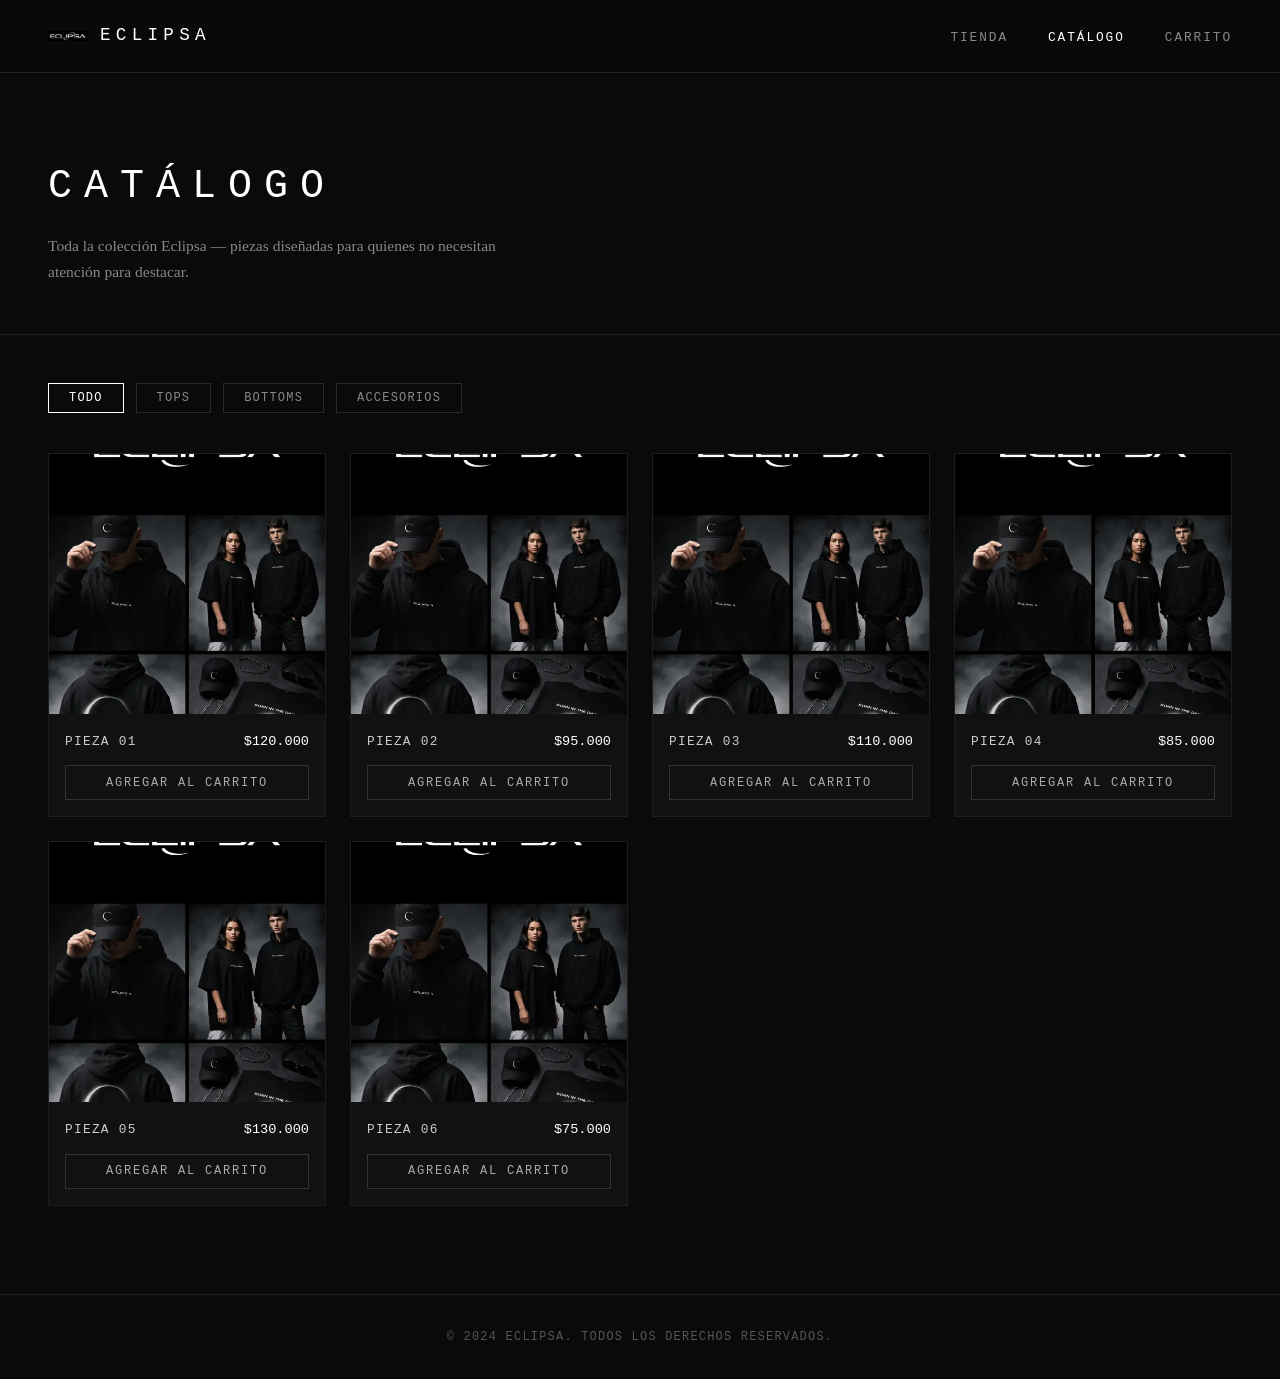
<file: catalogo.html>
<!DOCTYPE html>
<html lang="en">
<head>
    <meta charset="UTF-8">
    <meta name="viewport" content="width=device-width, initial-scale=1.0">
    <link rel="stylesheet" href="style.css">
    <title>Catálogo — Eclipsa</title>
</head>
<body>

    <!-- ===== NAVBAR ===== -->
    <header class="navbar">
        <div class="logo-area">
            <img src="logo1.jpg" alt="Eclipsa Logo" class="logo-img">
            <span class="logo-text">ECLIPSA</span>
        </div>
        <nav>
            <ul class="nav-links">
                <li><a href="index.html#tienda">Tienda</a></li>
                <li><a href="catalogo.html" class="active">Catálogo</a></li>
                <li><a href="index.html#carrito">Carrito</a></li>
            </ul>
        </nav>
    </header>

    <!-- ===== HERO CATÁLOGO ===== -->
    <section class="page-hero">
        <h1>Catálogo</h1>
        <p>Toda la colección Eclipsa — piezas diseñadas para quienes no necesitan atención para destacar.</p>
    </section>

    <!-- ===== GRID CATÁLOGO ===== -->
    <main>
        <section class="catalogo-full">

            <div class="filter-bar">
                <button class="filter-btn active">Todo</button>
                <button class="filter-btn">Tops</button>
                <button class="filter-btn">Bottoms</button>
                <button class="filter-btn">Accesorios</button>
            </div>

            <div class="cards-grid wide">

                <div class="product-card">
                    <div class="card-img-wrap">
                        <img src="imagen1.jpg" alt="Pieza 01">
                    </div>
                    <div class="card-info">
                        <span class="card-name">Pieza 01</span>
                        <span class="card-price">$120.000</span>
                    </div>
                    <button class="btn-secondary">Agregar al carrito</button>
                </div>

                <div class="product-card">
                    <div class="card-img-wrap">
                        <img src="imagen1.jpg" alt="Pieza 02">
                    </div>
                    <div class="card-info">
                        <span class="card-name">Pieza 02</span>
                        <span class="card-price">$95.000</span>
                    </div>
                    <button class="btn-secondary">Agregar al carrito</button>
                </div>

                <div class="product-card">
                    <div class="card-img-wrap">
                        <img src="imagen1.jpg" alt="Pieza 03">
                    </div>
                    <div class="card-info">
                        <span class="card-name">Pieza 03</span>
                        <span class="card-price">$110.000</span>
                    </div>
                    <button class="btn-secondary">Agregar al carrito</button>
                </div>

                <div class="product-card">
                    <div class="card-img-wrap">
                        <img src="imagen1.jpg" alt="Pieza 04">
                    </div>
                    <div class="card-info">
                        <span class="card-name">Pieza 04</span>
                        <span class="card-price">$85.000</span>
                    </div>
                    <button class="btn-secondary">Agregar al carrito</button>
                </div>

                <div class="product-card">
                    <div class="card-img-wrap">
                        <img src="imagen1.jpg" alt="Pieza 05">
                    </div>
                    <div class="card-info">
                        <span class="card-name">Pieza 05</span>
                        <span class="card-price">$130.000</span>
                    </div>
                    <button class="btn-secondary">Agregar al carrito</button>
                </div>

                <div class="product-card">
                    <div class="card-img-wrap">
                        <img src="imagen1.jpg" alt="Pieza 06">
                    </div>
                    <div class="card-info">
                        <span class="card-name">Pieza 06</span>
                        <span class="card-price">$75.000</span>
                    </div>
                    <button class="btn-secondary">Agregar al carrito</button>
                </div>

            </div>
        </section>
    </main>

    <!-- ===== FOOTER ===== -->
    <footer class="footer">
        <p>© 2024 Eclipsa. Todos los derechos reservados.</p>
    </footer>

    <script>
        // Filtros de categoría (visual)
        document.querySelectorAll('.filter-btn').forEach(btn => {
            btn.addEventListener('click', () => {
                document.querySelectorAll('.filter-btn').forEach(b => b.classList.remove('active'));
                btn.classList.add('active');
            });
        });
    </script>

</body>
</html>
</file>
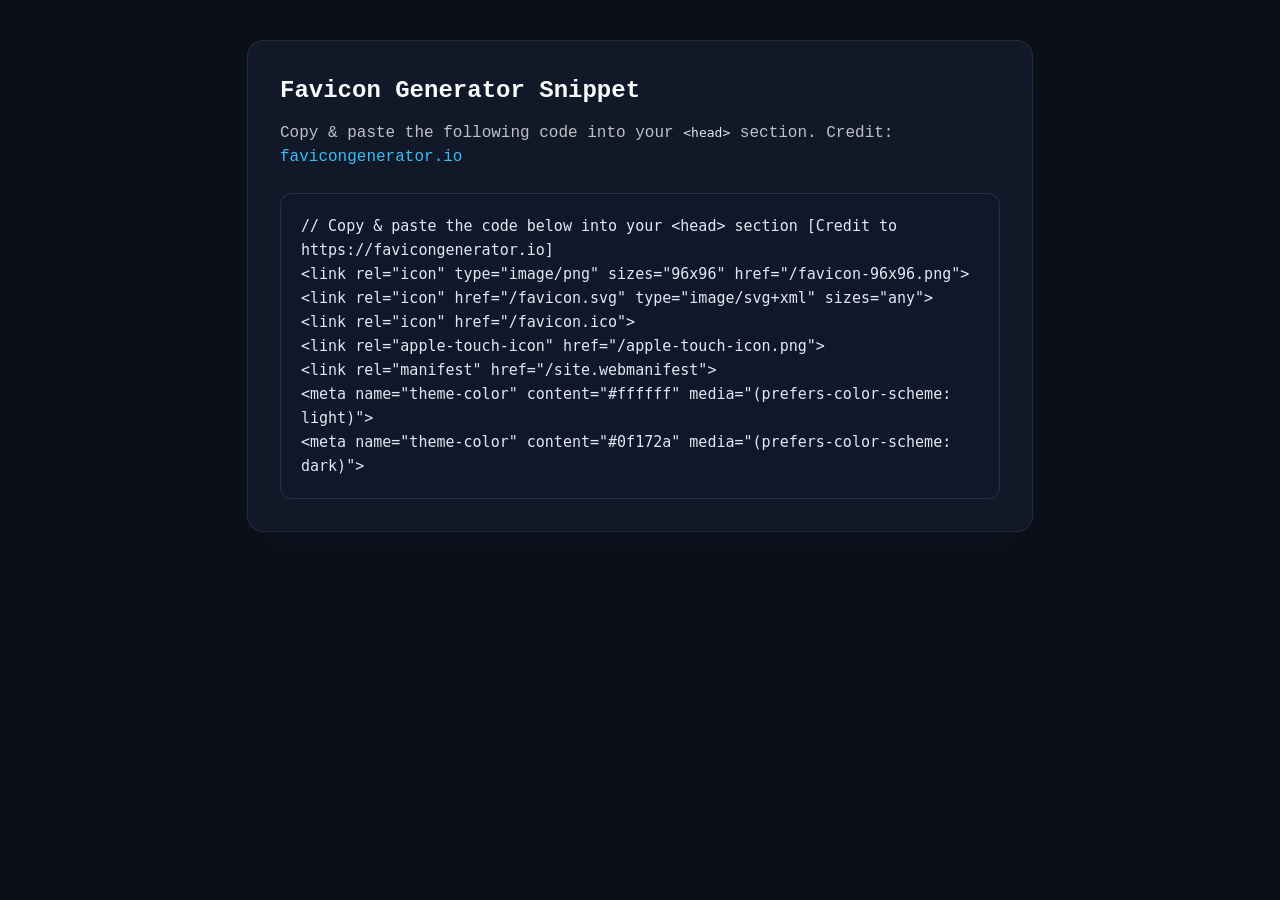
<file: favicon-package/favicon-code.html>
<!doctype html>
<html lang="en">
<head>
  <meta charset="utf-8">
  <title>Favicon Generator Snippet</title>
  <style>
    :root {
      font-family: ui-monospace, SFMono-Regular, Consolas, 'Liberation Mono', Menlo, monospace;
      background: #0b0f17;
      color: #f8fafc;
      line-height: 1.5;
    }
    body {
      margin: 0;
      padding: 2.5rem 1.25rem 3rem;
      display: flex;
      justify-content: center;
    }
    main {
      max-width: 720px;
      width: 100%;
      background: #111827;
      border: 1px solid rgba(248, 250, 252, 0.08);
      border-radius: 16px;
      padding: 2rem;
      box-shadow: 0 20px 40px rgba(15, 23, 42, 0.4);
    }
    h1 {
      margin: 0 0 0.75rem;
      font-size: 1.5rem;
      font-weight: 600;
    }
    p {
      margin: 0 0 1.5rem;
      color: rgba(248, 250, 252, 0.75);
    }
    pre {
      margin: 0;
      background: #0f172a;
      border-radius: 12px;
      padding: 1.25rem;
      border: 1px solid rgba(248, 250, 252, 0.1);
      overflow-x: auto;
      font-size: 0.9375rem;
      line-height: 1.6;
      white-space: pre-wrap;
    }
    code {
      color: #e2e8f0;
    }
    a {
      color: #38bdf8;
      text-decoration: none;
    }
    a:hover {
      text-decoration: underline;
    }
  </style>
</head>
<body>
  <main>
    <h1>Favicon Generator Snippet</h1>
    <p>Copy &amp; paste the following code into your <code>&lt;head&gt;</code> section. Credit: <a href="https://favicongenerator.io" target="_blank" rel="noopener noreferrer">favicongenerator.io</a></p>
    <pre><code>// Copy &amp; paste the code below into your &lt;head&gt; section [Credit to https://favicongenerator.io]
&lt;link rel=&quot;icon&quot; type=&quot;image/png&quot; sizes=&quot;96x96&quot; href=&quot;/favicon-96x96.png&quot;&gt;
&lt;link rel=&quot;icon&quot; href=&quot;/favicon.svg&quot; type=&quot;image/svg+xml&quot; sizes=&quot;any&quot;&gt;
&lt;link rel=&quot;icon&quot; href=&quot;/favicon.ico&quot;&gt;
&lt;link rel=&quot;apple-touch-icon&quot; href=&quot;/apple-touch-icon.png&quot;&gt;
&lt;link rel=&quot;manifest&quot; href=&quot;/site.webmanifest&quot;&gt;
&lt;meta name=&quot;theme-color&quot; content=&quot;#ffffff&quot; media=&quot;(prefers-color-scheme: light)&quot;&gt;
&lt;meta name=&quot;theme-color&quot; content=&quot;#0f172a&quot; media=&quot;(prefers-color-scheme: dark)&quot;&gt;
</code></pre>
  </main>
</body>
</html>
</file>
<file: style.css>
/* =====================
   RESET Y BASE
===================== */
* {
    margin: 0;
    padding: 0;
    box-sizing: border-box;
}

body {
    background-color: #0a0a0a;
    color: #e0e0e0;
    font-family: Georgia, 'Times New Roman', serif;
    line-height: 1.7;
}

a {
    color: inherit;
    text-decoration: none;
}

strong {
    color: white;
}

/* =====================
   NAVBAR
===================== */
.navbar {
    position: sticky;
    top: 0;
    z-index: 100;
    display: flex;
    align-items: center;
    justify-content: space-between;
    padding: 1rem 3rem;
    background-color: rgba(10, 10, 10, 0.95);
    border-bottom: 1px solid #222;
    backdrop-filter: blur(6px);
}

.logo-area {
    display: flex;
    align-items: center;
    gap: 0.75rem;
}

.logo-img {
    width: 40px;
    height: 40px;
    object-fit: contain;
    /* Si no tienes logo aún, se muestra el alt */
    border-radius: 4px;
}

.logo-text {
    font-family: 'Courier New', monospace;
    font-size: 1.1rem;
    letter-spacing: 0.3em;
    color: white;
}

.nav-links {
    display: flex;
    gap: 2.5rem;
    list-style: none;
}

.nav-links a {
    font-family: 'Courier New', monospace;
    font-size: 0.8rem;
    letter-spacing: 0.15em;
    color: #888;
    text-transform: uppercase;
    transition: color 0.2s;
}

.nav-links a:hover,
.nav-links a.active {
    color: white;
}

/* =====================
   HERO (index)
===================== */
.hero {
    position: relative;
    height: 100vh;
    min-height: 500px;
    display: flex;
    align-items: center;
    justify-content: center;
    overflow: hidden;
}

/* GIF de fondo */
.hero-bg {
    position: absolute;
    inset: 0;
    background-size: cover;
    background-position: center;
    background-repeat: no-repeat;
    /* Si no hay GIF, fondo negro puro como fallback */
    background-color: #111;
}

/* Capa oscura encima del GIF para legibilidad del texto */
.hero-overlay {
    position: absolute;
    inset: 0;
    background: rgba(0, 0, 0, 0.60);
}

.hero-content {
    position: relative;
    z-index: 1;
    text-align: center;
    padding: 2rem;
}

.hero-content h1 {
    font-family: 'Courier New', monospace;
    font-size: clamp(3rem, 8vw, 7rem);
    letter-spacing: 0.4em;
    color: white;
    font-weight: 400;
    margin-bottom: 1rem;
}

.hero-content .tagline {
    font-size: 1.1rem;
    letter-spacing: 0.2em;
    color: #bbb;
    margin-bottom: 0.5rem;
    font-style: italic;
}

.hero-content .subtitle {
    font-size: 0.9rem;
    color: #888;
    max-width: 420px;
    margin: 0 auto 2rem;
    font-family: 'Courier New', monospace;
    letter-spacing: 0.05em;
}

/* =====================
   BOTONES
===================== */
.btn-primary {
    display: inline-block;
    padding: 0.8rem 2.5rem;
    background-color: white;
    color: black;
    font-family: 'Courier New', monospace;
    font-size: 0.8rem;
    letter-spacing: 0.2em;
    text-transform: uppercase;
    border: none;
    cursor: pointer;
    transition: background-color 0.2s, color 0.2s;
    text-decoration: none;
}

.btn-primary:hover {
    background-color: #ddd;
}

.btn-secondary {
    display: inline-block;
    width: 100%;
    padding: 0.6rem 1rem;
    background-color: transparent;
    color: #aaa;
    font-family: 'Courier New', monospace;
    font-size: 0.75rem;
    letter-spacing: 0.15em;
    text-transform: uppercase;
    border: 1px solid #333;
    cursor: pointer;
    transition: border-color 0.2s, color 0.2s;
    margin-top: 0.75rem;
}

.btn-secondary:hover {
    border-color: white;
    color: white;
}

/* =====================
   SECCIONES SPLIT
   (texto | imagen / imagen | texto)
===================== */
.section-split {
    display: flex;
    align-items: center;
    gap: 0;
    border-top: 1px solid #1e1e1e;
}

.section-split.reverse {
    flex-direction: row-reverse;
}

.split-text {
    flex: 1;
    padding: 4rem 3rem;
}

.split-text h2 {
    font-family: 'Courier New', monospace;
    font-size: 1.4rem;
    letter-spacing: 0.2em;
    color: white;
    font-weight: 400;
    margin-bottom: 1.5rem;
    text-transform: uppercase;
}

.split-text p {
    color: #999;
    font-size: 0.97rem;
    margin-bottom: 1rem;
    max-width: 480px;
}

.split-media {
    flex: 1;
    height: 480px;
    overflow: hidden;
}

.split-media .media-main {
    width: 100%;
    height: 100%;
    object-fit: cover;
    display: block;
}

.split-media iframe {
    width: 100%;
    height: 100%;
    border: 0;
    display: block;
    filter: grayscale(40%);
}

/* Info blocks (horarios, ubicación) */
.info-block {
    display: flex;
    align-items: flex-start;
    gap: 1rem;
    margin-bottom: 1.5rem;
}

.info-icon {
    font-size: 1.2rem;
    margin-top: 2px;
}

.info-block strong {
    display: block;
    font-family: 'Courier New', monospace;
    font-size: 0.8rem;
    letter-spacing: 0.15em;
    text-transform: uppercase;
    color: white;
    margin-bottom: 0.25rem;
}

.info-block p {
    color: #888;
    font-size: 0.9rem;
    margin: 0;
}

/* =====================
   SECCIÓN CATÁLOGO (cards)
===================== */
.section-cards {
    padding: 4rem 3rem;
    border-top: 1px solid #1e1e1e;
}

.section-cards h2,
.section-carrito h2 {
    font-family: 'Courier New', monospace;
    font-size: 1.4rem;
    letter-spacing: 0.2em;
    color: white;
    font-weight: 400;
    text-transform: uppercase;
    margin-bottom: 0.75rem;
}

.section-intro {
    color: #888;
    font-size: 0.95rem;
    margin-bottom: 2.5rem;
    max-width: 500px;
}

.cards-grid {
    display: grid;
    grid-template-columns: repeat(3, 1fr);
    gap: 1.5rem;
    margin-bottom: 2.5rem;
}

.cards-grid.wide {
    grid-template-columns: repeat(auto-fill, minmax(220px, 1fr));
}

.product-card {
    background-color: #111;
    border: 1px solid #1e1e1e;
    padding: 0;
    transition: border-color 0.2s;
}

.product-card:hover {
    border-color: #444;
}

.card-img-wrap {
    width: 100%;
    height: 260px;
    overflow: hidden;
    background-color: #181818;
}

.card-img-wrap img {
    width: 100%;
    height: 100%;
    object-fit: cover;
    display: block;
    transition: transform 0.4s ease;
}

.product-card:hover .card-img-wrap img {
    transform: scale(1.04);
}

.card-info {
    display: flex;
    justify-content: space-between;
    align-items: center;
    padding: 1rem 1rem 0;
}

.card-name {
    font-family: 'Courier New', monospace;
    font-size: 0.8rem;
    letter-spacing: 0.1em;
    color: #ccc;
    text-transform: uppercase;
}

.card-price {
    font-family: 'Courier New', monospace;
    font-size: 0.85rem;
    color: white;
}

.product-card .btn-secondary {
    margin: 0.75rem 1rem 1rem;
    width: calc(100% - 2rem);
}

.center-btn {
    text-align: center;
    margin-top: 1rem;
}

/* =====================
   SECCIÓN CARRITO
===================== */
.section-carrito {
    padding: 4rem 3rem;
    border-top: 1px solid #1e1e1e;
}

.carrito-empty {
    display: flex;
    flex-direction: column;
    align-items: center;
    gap: 1rem;
    padding: 3rem;
    border: 1px dashed #2a2a2a;
    max-width: 400px;
    text-align: center;
    margin-top: 1.5rem;
}

.carrito-empty span {
    font-size: 2rem;
}

.carrito-empty p {
    color: #888;
    font-size: 0.9rem;
}

.carrito-empty a {
    color: white;
    text-decoration: underline;
    text-underline-offset: 3px;
}

/* =====================
   PÁGINA HERO (catálogo.html)
===================== */
.page-hero {
    padding: 5rem 3rem 3rem;
    border-bottom: 1px solid #1e1e1e;
}

.page-hero h1 {
    font-family: 'Courier New', monospace;
    font-size: 2.5rem;
    letter-spacing: 0.3em;
    color: white;
    font-weight: 400;
    text-transform: uppercase;
    margin-bottom: 0.75rem;
}

.page-hero p {
    color: #888;
    font-size: 0.97rem;
    max-width: 500px;
}

/* =====================
   FILTROS (catálogo.html)
===================== */
.catalogo-full {
    padding: 3rem;
}

.filter-bar {
    display: flex;
    gap: 0.75rem;
    margin-bottom: 2.5rem;
    flex-wrap: wrap;
}

.filter-btn {
    padding: 0.45rem 1.25rem;
    background-color: transparent;
    color: #888;
    font-family: 'Courier New', monospace;
    font-size: 0.75rem;
    letter-spacing: 0.1em;
    text-transform: uppercase;
    border: 1px solid #2a2a2a;
    cursor: pointer;
    transition: all 0.2s;
}

.filter-btn:hover {
    border-color: #555;
    color: #ccc;
}

.filter-btn.active {
    border-color: white;
    color: white;
}

/* =====================
   FOOTER
===================== */
.footer {
    padding: 2rem 3rem;
    border-top: 1px solid #1e1e1e;
    text-align: center;
}

.footer p {
    font-family: 'Courier New', monospace;
    font-size: 0.75rem;
    letter-spacing: 0.1em;
    color: #555;
    text-transform: uppercase;
}

/* =====================
   RESPONSIVE
===================== */
@media (max-width: 768px) {
    .navbar {
        padding: 1rem 1.5rem;
    }

    .nav-links {
        gap: 1.5rem;
    }

    .section-split,
    .section-split.reverse {
        flex-direction: column;
    }

    .split-media {
        height: 300px;
        width: 100%;
    }

    .split-text {
        padding: 2.5rem 1.5rem;
    }

    .cards-grid {
        grid-template-columns: 1fr 1fr;
    }

    .section-cards,
    .section-carrito,
    .catalogo-full {
        padding: 2.5rem 1.5rem;
    }

    .page-hero {
        padding: 3rem 1.5rem 2rem;
    }
}

@media (max-width: 480px) {
    .cards-grid {
        grid-template-columns: 1fr;
    }

    .hero-content h1 {
        letter-spacing: 0.2em;
    }

    .logo-text {
        display: none;
    }
}
</file>
